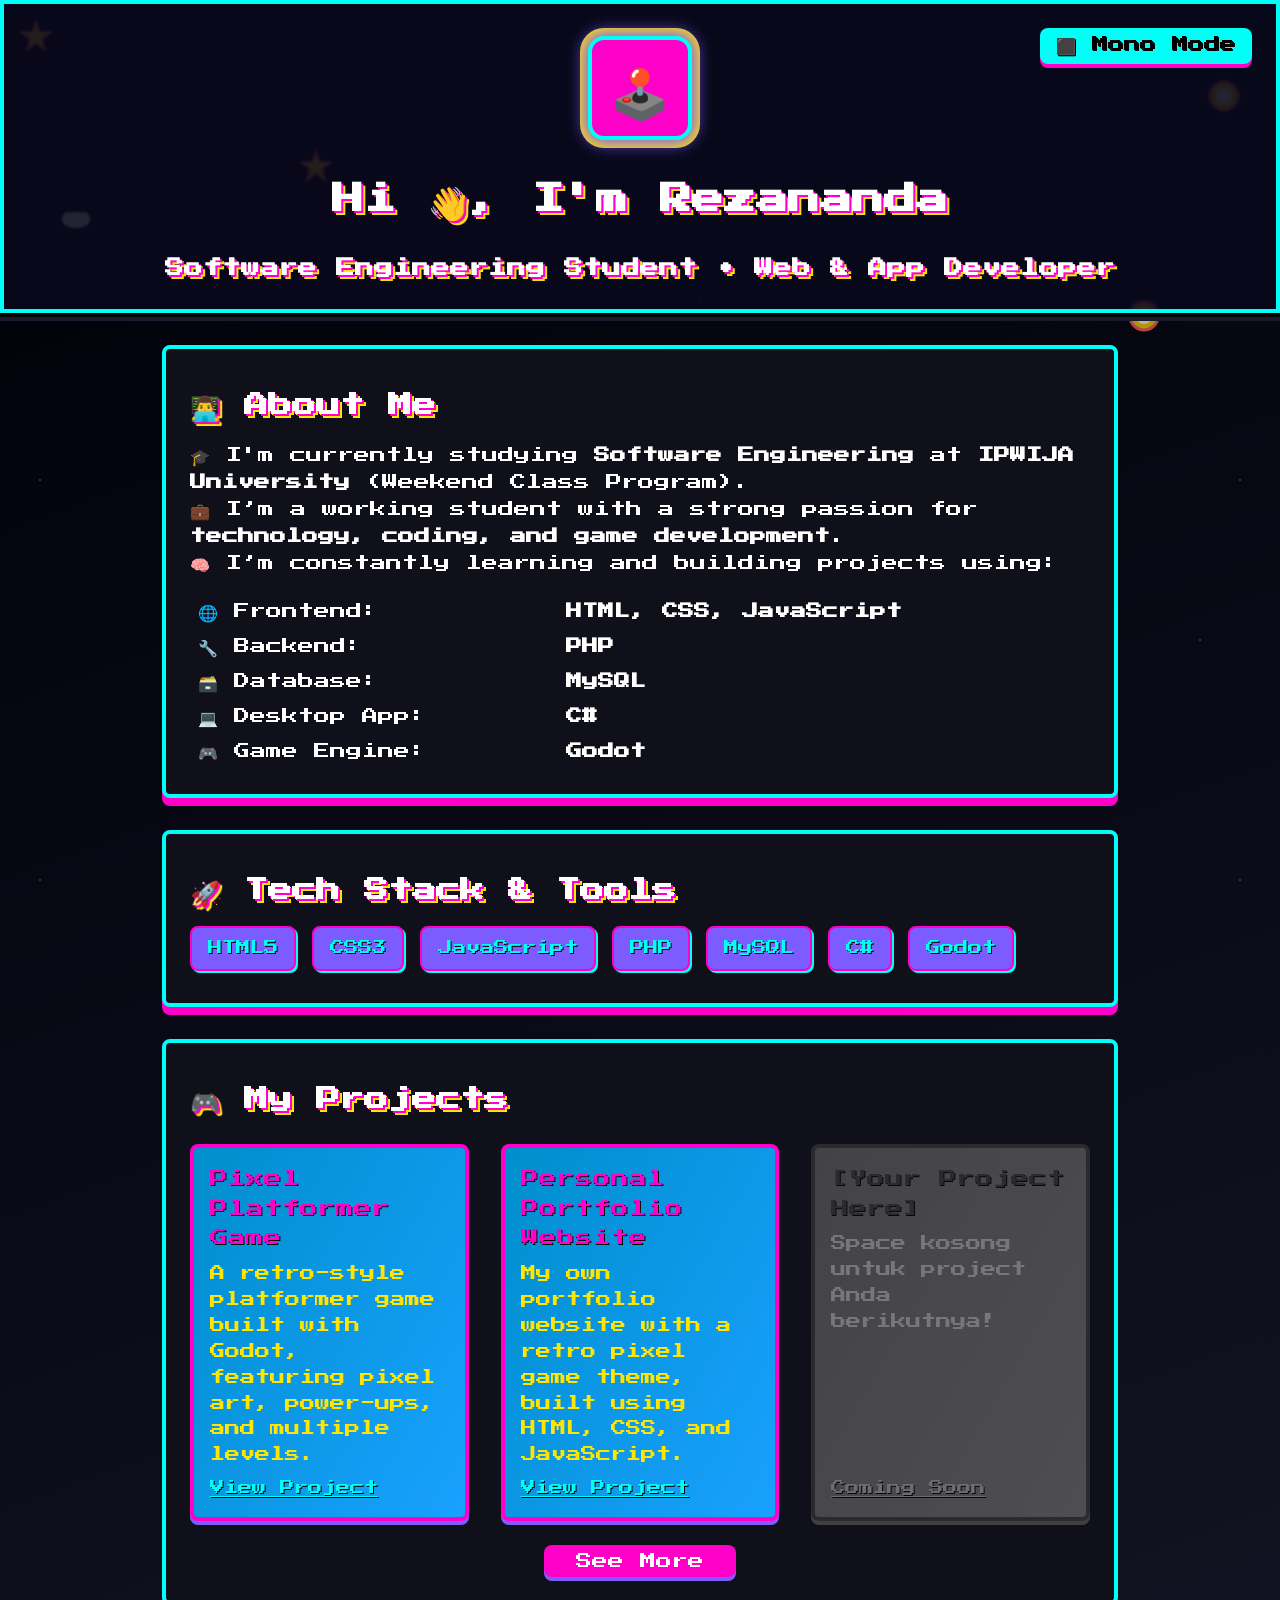
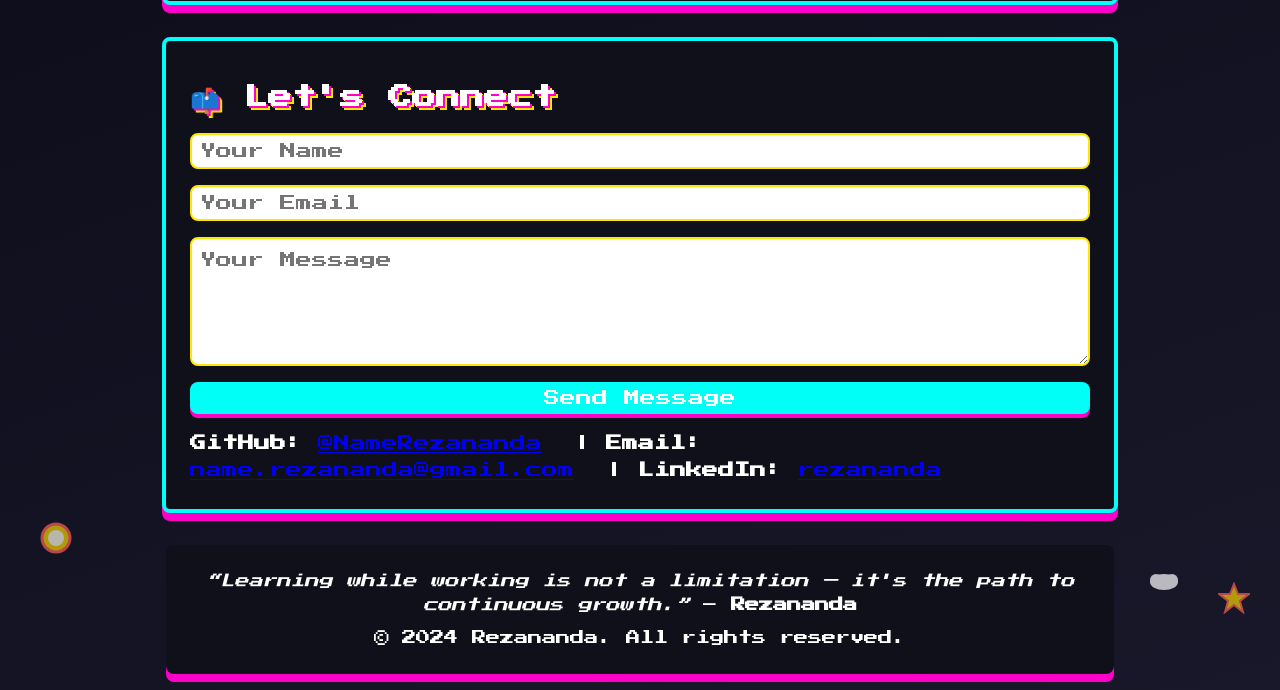
<file: retro.html>
<!DOCTYPE html>
<html lang="id">
<head>
  <meta charset="UTF-8">
  <meta name="viewport" content="width=device-width, initial-scale=1.0">
  <title>Rezananda Portfolio</title>
  <!-- Google Fonts: Press Start 2P -->
  <link href="https://fonts.googleapis.com/css2?family=Press+Start+2P&display=swap" rel="stylesheet">
  <style>
    :root {
      --pixel-font: 'Press Start 2P', cursive;
      --colorful1: #00fff7; /* Neon Cyan */
      --colorful2: #ff00c8; /* Neon Pink */
      --colorful3: #ffe600; /* Neon Yellow */
      --colorful4: #7c5cff; /* Neon Purple */
      --colorful5: #00b2ff; /* Neon Blue */
      --bg-light: #0a0a1a; /* Space Black */
      --bg-dark: #000008; /* AMOLED Black */
      --text-light: #e0e6ff;
      --text-dark: #fff;
      --card-bg-light: #18182a;
      --card-bg-dark: #10101a;
      --border-pixel: 4px solid #00fff7;
      --shadow-pixel: 0 0 0 4px #000, 0 0 0 8px #1a1a2f;
    }
    body.mono {
      --colorful1: #fff;
      --colorful2: #000;
      --colorful3: #fff;
      --colorful4: #000;
      --colorful5: #fff;
      --bg-light: #000;
      --bg-dark: #000;
      --text-light: #fff;
      --text-dark: #fff;
      --card-bg-light: #000;
      --card-bg-dark: #000;
      --border-pixel: 4px solid #fff;
      --shadow-pixel: 0 0 0 4px #000, 0 0 0 8px #fff;
      background: #000 !important;
      color: #fff !important;
    }
    body.mono .pixel-border,
    body.mono .about, body.mono .tech-stack, body.mono .projects, body.mono .contact, body.mono footer {
      background: #000 !important;
      color: #fff !important;
      border-color: #fff !important;
      box-shadow: 0 8px 0 #fff !important;
    }
    body.mono .tech-icon,
    body.mono .project-card,
    body.mono .contact-form input,
    body.mono .contact-form textarea,
    body.mono .contact-form button {
      background: #000 !important;
      color: #fff !important;
      border-color: #fff !important;
      box-shadow: 2px 2px 0 #fff !important;
      text-shadow: none !important;
    }
    body.mono .project-title,
    body.mono .project-link {
      color: #fff !important;
      text-shadow: none !important;
    }
    body.mono .decor-pixel,
    body.mono body::before,
    body.mono body.dark::before {
      display: none !important;
    }
    body.mono .toggle-mode,
    body.mono #modeSwitchBtn,
    body.mono .contact-form button {
      background: #fff !important;
      color: #000 !important;
      border-color: #fff !important;
      box-shadow: 0 4px #000 !important;
      text-shadow: none !important;
      transition: background 0.2s, color 0.2s;
    }
    body.mono .toggle-mode:active,
    body.mono #modeSwitchBtn:active,
    body.mono .contact-form button:active {
      background: #000 !important;
      color: #fff !important;
      border-color: #fff !important;
    }
    body.mono .toggle-mode:hover,
    body.mono #modeSwitchBtn:hover,
    body.mono .contact-form button:hover {
      background: #e0e0e0 !important;
      color: #000 !important;
      border-color: #fff !important;
    }
    body {
      font-family: var(--pixel-font);
      background: linear-gradient(160deg, #fff 0%, #fff 100%);
      color: #181825;
      margin: 0;
      min-height: 100vh;
      transition: background 0.3s, color 0.3s;
      position: relative;
      overflow-x: hidden;
      line-height: 1.7;
    }
    body::before {
      display: none;
    }
    body, p, li, textarea {
      line-height: 1.7;
    }
    @keyframes stars-move {
      0% { background-position: 0 0, 0 0, 0 0, 0 0, 0 0; }
      100% { background-position: 400px 800px, 600px 1200px, 800px 1600px, 1000px 2000px, 1200px 2400px; }
    }
    body.dark {
      background: linear-gradient(160deg, #000008 0%, #18182a 100%);
      color: var(--text-dark);
    }
    body.dark::before {
      display: block;
      content: '';
      position: fixed;
      top: 0; left: 0; right: 0; bottom: 0;
      z-index: 0;
      pointer-events: none;
      background: 
        repeating-radial-gradient(circle at 10% 20%, #fff 0 1px, transparent 1px 100%),
        repeating-radial-gradient(circle at 80% 60%, #fff 0 1px, transparent 1px 100%),
        repeating-radial-gradient(circle at 50% 80%, #fff 0 1px, transparent 1px 100%),
        repeating-radial-gradient(circle at 70% 30%, #fff 0 1px, transparent 1px 100%),
        repeating-radial-gradient(circle at 30% 50%, #fff 0 1px, transparent 1px 100%);
      background-size: 400px 400px, 600px 600px, 800px 800px, 1000px 1000px, 1200px 1200px;
      opacity: 0.18;
      animation: stars-move 60s linear infinite;
    }
    .pixel-border {
      border: var(--border-pixel);
      box-shadow: var(--shadow-pixel);
      border-radius: 0;
      background: rgba(255,255,255,0.85);
      backdrop-filter: blur(1px);
    }
    body.dark .pixel-border {
      background: rgba(10,10,30,0.85);
    }
    header {
      display: flex;
      flex-direction: column;
      align-items: center;
      padding: 2rem 1rem 1rem 1rem;
      position: relative;
    }
    .avatar {
      width: 96px;
      height: 96px;
      background: var(--colorful2);
      border-radius: 16px;
      margin-bottom: 1rem;
      display: flex;
      align-items: center;
      justify-content: center;
      font-size: 3rem;
      color: var(--colorful1);
      border: 4px solid var(--colorful1);
      box-shadow: 0 0 16px 4px var(--colorful4), 0 0 0 8px var(--colorful3);
    }
    .toggle-mode {
      position: absolute;
      top: 1.5rem;
      right: 1.5rem;
      background: var(--colorful1);
      color: #000;
      border: none;
      font-family: var(--pixel-font);
      font-size: 1rem;
      padding: 0.5rem 1rem;
      cursor: pointer;
      border-radius: 8px;
      box-shadow: 0 4px var(--colorful2);
      transition: background 0.2s;
      text-shadow: 1px 1px #000;
    }
    .toggle-mode:active {
      background: var(--colorful2);
      color: var(--colorful1);
    }
    h1, h2, h3, h4 {
      font-family: var(--pixel-font);
      margin: 0.5em 0;
      text-shadow: 2px 2px var(--colorful2), 4px 4px var(--colorful3);
    }
    .decor-pixel {
      position: absolute;
      width: 32px;
      height: 32px;
      z-index: 0;
      opacity: 0.7;
      pointer-events: none;
      transition: transform 0.3s cubic-bezier(.4,2,.6,1), box-shadow 0.3s;
    }
    .decor-pixel:hover {
      transform: scale(1.25) rotate(-10deg);
      box-shadow: 0 0 24px 8px #fffbe6, 0 0 0 4px #ffe600;
      z-index: 10;
    }
    .about, .tech-stack, .projects, .contact, footer {
      max-width: 900px;
      margin: 2rem auto;
      padding: 1.5rem;
      background: #fffbe6;
      box-shadow: 0 8px 0 var(--colorful4);
      border-radius: 0.5rem;
      position: relative;
      z-index: 1;
      transition: transform 0.25s cubic-bezier(.4,2,.6,1), box-shadow 0.25s;
    }
    .about:hover, .tech-stack:hover, .projects:hover, .contact:hover, footer:hover {
      transform: scale(1.025) translateY(-4px);
      box-shadow: 0 16px 24px -8px var(--colorful4), 0 8px 0 var(--colorful2);
      z-index: 2;
    }

    button, .toggle-mode, .contact-form button {
      transition: transform 0.18s cubic-bezier(.4,2,.6,1), box-shadow 0.18s, background 0.2s, color 0.2s;
    }
    button:hover, .toggle-mode:hover, .contact-form button:hover {
      transform: scale(1.08);
      box-shadow: 0 6px 16px 0 var(--colorful1), 0 4px var(--colorful2);
      filter: brightness(1.1);
    }

    .project-card {
      transition: transform 0.22s cubic-bezier(.4,2,.6,1), box-shadow 0.22s;
    }
    .project-card:hover {
      transform: scale(1.04) translateY(-6px);
      box-shadow: 0 12px 32px -8px var(--colorful4), 0 8px 0 var(--colorful2);
      z-index: 2;
    }
    body.dark .about, body.dark .tech-stack, body.dark .projects, body.dark .contact, body.dark footer {
      background: var(--card-bg-dark);
      box-shadow: 0 8px 0 var(--colorful2);
    }
    .tech-icons {
      display: flex;
      flex-wrap: wrap;
      gap: 1rem;
      margin-top: 1rem;
    }
    .tech-icon {
      background: var(--colorful4);
      color: var(--colorful1);
      padding: 0.5rem 1rem;
      border-radius: 8px;
      font-size: 0.9rem;
      border: 2px solid var(--colorful2);
      box-shadow: 2px 2px 0 var(--colorful1);
      margin-bottom: 0.5rem;
      text-shadow: 1px 1px #fff;
    }
    body.dark .tech-icon {
      text-shadow: 1px 1px #000;
    }
    .projects-list {
      display: grid;
      grid-template-columns: repeat(auto-fit, minmax(240px, 1fr));
      gap: 2rem;
      margin-top: 1.5rem;
    }
    .project-card {
      background: #fff;
      color: #181825;
      border: 4px solid var(--colorful2);
      border-radius: 0.5rem;
      box-shadow: 0 4px 0 var(--colorful4);
      padding: 1rem;
      min-height: 180px;
      display: flex;
      flex-direction: column;
      justify-content: space-between;
      font-size: 0.95rem;
      transition: transform 0.2s;
      background-image: linear-gradient(120deg, rgba(255,255,255,0.2) 0%, rgba(255,230,0,0.08) 100%);
    }
    body.dark .project-card {
      background: var(--colorful5);
      color: var(--colorful3);
      background-image: linear-gradient(120deg, rgba(0,0,0,0.2) 0%, rgba(124,92,255,0.2) 100%);
    }
    .project-title {
      font-size: 1.1rem;
      margin-bottom: 0.5rem;
      color: var(--colorful2);
      text-shadow: 1px 1px #fff;
    }
    body.dark .project-title {
      text-shadow: 1px 1px #000;
    }
    .project-desc {
      flex: 1;
      margin-bottom: 0.5rem;
    }
    .project-link {
      color: var(--colorful1);
      text-decoration: underline;
      font-size: 0.9rem;
      text-shadow: 1px 1px #fff;
    }
    body.dark .project-link {
      text-shadow: 1px 1px #000;
    }
    .contact-form {
      display: flex;
      flex-direction: column;
      gap: 1rem;
      margin-top: 1rem;
    }
    .contact-form input, .contact-form textarea {
      font-family: var(--pixel-font);
      font-size: 1rem;
      padding: 0.5rem;
      border: 2px solid var(--colorful3);
      border-radius: 8px;
      background: #fff;
      color: var(--colorful1);
      outline: none;
      transition: border 0.2s;
    }
    .contact-form input:focus, .contact-form textarea:focus {
      border: 2px solid var(--colorful1);
    }
    .contact-form button {
      font-family: var(--pixel-font);
      font-size: 1rem;
      background: var(--colorful1);
      color: #fff;
      border: none;
      border-radius: 8px;
      padding: 0.5rem 1.5rem;
      cursor: pointer;
      box-shadow: 0 4px var(--colorful2);
      transition: background 0.2s;
    }
    .contact-form button:active {
      background: var(--colorful2);
      color: var(--colorful1);
    }
    footer {
      text-align: center;
      font-size: 0.9rem;
      margin-bottom: 1rem;
      background: transparent;
      box-shadow: none;
    }
    /* Pixel decorations */
    .star {
      background: url('data:image/svg+xml;utf8,<svg width="32" height="32" xmlns="http://www.w3.org/2000/svg"><polygon points="16,2 20,12 31,12 22,19 25,30 16,23 7,30 10,19 1,12 12,12" fill="%23f5d300" stroke="%23ff5e5b" stroke-width="2"/></svg>') no-repeat center/contain;
    }
    .coin {
      background: url('data:image/svg+xml;utf8,<svg width="32" height="32" xmlns="http://www.w3.org/2000/svg"><ellipse cx="16" cy="16" rx="14" ry="14" fill="%23f5d300" stroke="%23ff5e5b" stroke-width="3"/><ellipse cx="16" cy="16" rx="8" ry="8" fill="%23fffbe6"/></svg>') no-repeat center/contain;
    }
    .cloud {
      background: url('data:image/svg+xml;utf8,<svg width="32" height="32" xmlns="http://www.w3.org/2000/svg"><ellipse cx="16" cy="20" rx="14" ry="8" fill="%23fff"/><ellipse cx="8" cy="18" rx="6" ry="6" fill="%23fff"/><ellipse cx="24" cy="18" rx="6" ry="6" fill="%23fff"/></svg>') no-repeat center/contain;
    }
    .rocket {
      background: url('data:image/svg+xml;utf8,<svg width="32" height="32" xmlns="http://www.w3.org/2000/svg"><g><rect x="14" y="4" width="4" height="16" fill="%23fff" stroke="%23000" stroke-width="2"/><polygon points="16,2 20,8 12,8" fill="%23fff" stroke="%23000" stroke-width="2"/><rect x="13" y="20" width="6" height="6" fill="%23fff" stroke="%23000" stroke-width="2"/><polygon points="16,26 19,32 13,32" fill="%23fff" stroke="%23000" stroke-width="2"/></g></svg>') no-repeat center/contain;
      display: none;
    }
    body.mono .rocket {
      display: block !important;
    }
    @media (max-width: 600px) {
      .about, .tech-stack, .projects, .contact {
        padding: 0.7rem;
      }
      .projects-list {
        gap: 1rem;
      }
      .project-card {
        min-height: 120px;
        font-size: 0.85rem;
      }
      #modeSwitchBtn {
        min-width: unset;
        padding-left: 10px;
        padding-right: 10px;
      }
      #modeSwitchBtn[data-mobile="true"] {
        font-size: 1.5em;
      }
    }
    .see-more-btn {
      font-family: var(--pixel-font);
      font-size: 1rem;
      background: var(--colorful2);
      color: #fff;
      border: none;
      border-radius: 8px;
      padding: 0.5rem 2rem;
      cursor: pointer;
      box-shadow: 0 4px var(--colorful4);
      margin: 0 auto;
      transition: background 0.2s, color 0.2s, transform 0.18s cubic-bezier(.4,2,.6,1), box-shadow 0.18s;
    }
    .see-more-btn:hover {
      background: var(--colorful1);
      color: #000;
      transform: scale(1.08);
      box-shadow: 0 6px 16px 0 var(--colorful1), 0 4px var(--colorful2);
      filter: brightness(1.1);
    }
    body.mono .see-more-btn {
      border: 2px solid #fff !important;
      box-shadow: 0 4px #fff !important;
      background: #000 !important;
      color: #fff !important;
    }
    body.mono .see-more-btn:hover {
      background: #fff !important;
      color: #000 !important;
      border: 2px solid #fff !important;
      box-shadow: 0 6px 16px 0 #fff, 0 4px #fff !important;
    }
    .invisible-table {
      border-collapse: collapse;
      width: 100%;
    }

    .invisible-table td {
      border: none;
      padding: 4px 8px;
      vertical-align: top;
    }
  </style>
</head>
<body>
  <!-- Pixel Decorations -->
  <div class="decor-pixel star" style="top: 20px; left: 20px;"></div>
  <div class="decor-pixel coin" style="top: 80px; right: 40px;"></div>
  <div class="decor-pixel cloud" style="top: 200px; left: 60px;"></div>
  <div class="decor-pixel star" style="bottom: 60px; right: 30px;"></div>
  <div class="decor-pixel coin" style="bottom: 120px; left: 40px;"></div>
  <!-- Tambahan dekorasi -->
  <div class="decor-pixel star" style="top: 150px; left: 300px;"></div>
  <div class="decor-pixel coin" style="top: 300px; right: 120px;"></div>
  <div class="decor-pixel cloud" style="top: 400px; left: 200px;"></div>
  <div class="decor-pixel star" style="bottom: 200px; right: 200px;"></div>
  <div class="decor-pixel coin" style="bottom: 250px; left: 300px;"></div>
  <div class="decor-pixel cloud" style="bottom: 80px; right: 100px;"></div>
  <!-- Dekorasi roket khusus mono mode -->
  <div class="decor-pixel rocket" style="top: 60px; left: 50%; transform: translateX(-50%) rotate(-20deg);"></div>

  <header class="pixel-border">
    <button class="toggle-mode" id="modeSwitchBtn">🌙 Dark Mode</button>
    <div class="avatar">🕹️</div>
    <h1>Hi 👋, I'm Rezananda</h1>
    <h3>Software Engineering Student • Web & App Developer</h3>
  </header>

  <section class="about pixel-border">
    <h2>👨‍💻 About Me</h2>
    <p>🎓 I'm currently studying <b>Software Engineering</b> at <b>IPWIJA University</b> (Weekend Class Program).<br>
    💼 I’m a working student with a strong passion for <b>technology, coding, and game development</b>.<br>
    🧠 I’m constantly learning and building projects using:</p>
    <table class="invisible-table">
      <tr>
        <td>🌐 Frontend:</td>
        <td><b>HTML, CSS, JavaScript</b></td>
      </tr>
      <tr>
        <td>🔧 Backend:</td>
        <td><b>PHP</b></td>
      </tr>
      <tr>
        <td>🗃️ Database:</td>
        <td><b>MySQL</b></td>
      </tr>
      <tr>
        <td>💻 Desktop App:</td>
        <td><b>C#</b></td>
      </tr>
      <tr>
        <td>🎮 Game Engine:</td>
        <td><b>Godot</b></td>
      </tr>
    </table>
  </section>

  <section class="tech-stack pixel-border">
    <h2>🚀 Tech Stack & Tools</h2>
    <div class="tech-icons">
      <div class="tech-icon">HTML5</div>
      <div class="tech-icon">CSS3</div>
      <div class="tech-icon">JavaScript</div>
      <div class="tech-icon">PHP</div>
      <div class="tech-icon">MySQL</div>
      <div class="tech-icon">C#</div>
      <div class="tech-icon">Godot</div>
    </div>
  </section>

  <section class="projects pixel-border">
    <h2>🎮 My Projects</h2>
    <div class="projects-list">
      <!-- Example Project Card -->
      <div class="project-card">
        <div class="project-title">Pixel Platformer Game</div>
        <div class="project-desc">A retro-style platformer game built with Godot, featuring pixel art, power-ups, and multiple levels.</div>
        <a class="project-link" href="#" target="_blank">View Project</a>
      </div>
      <div class="project-card">
        <div class="project-title">Personal Portfolio Website</div>
        <div class="project-desc">My own portfolio website with a retro pixel game theme, built using HTML, CSS, and JavaScript.</div>
        <a class="project-link" href="#" target="_blank">View Project</a>
      </div>
      <!-- Tambahkan project lain di sini -->
      <div class="project-card" style="opacity:0.5;filter:grayscale(1);">
        <div class="project-title">[Your Project Here]</div>
        <div class="project-desc">Space kosong untuk project Anda berikutnya!</div>
        <span class="project-link">Coming Soon</span>
      </div>
    </div>
    <div style="text-align:center; margin-top:1.5rem;">
      <button class="see-more-btn">See More</button>
    </div>
  </section>

  <section class="contact pixel-border">
    <h2>📫 Let's Connect</h2>
    <form class="contact-form" autocomplete="off">
      <input type="text" name="name" placeholder="Your Name" required>
      <input type="email" name="email" placeholder="Your Email" required>
      <textarea name="message" rows="4" placeholder="Your Message" required></textarea>
      <button type="submit">Send Message</button>
    </form>
    <div style="margin-top:1rem;">
      <b>GitHub:</b> <a href="https://github.com/NameRezananda" target="_blank">@NameRezananda</a> &nbsp;|
      <b>Email:</b> <a href="mailto:name.rezananda@gmail.com">name.rezananda@gmail.com</a> &nbsp;|
      <b>LinkedIn:</b> <a href="https://linkedin.com/in/rezananda" target="_blank">rezananda</a>
    </div>
  </section>

  <footer>
    <div style="margin-bottom:0.5rem;">
      <em>“Learning while working is not a limitation — it's the path to continuous growth.”</em> – <b>Rezananda</b>
    </div>
    <div>© 2024 Rezananda. All rights reserved.</div>
  </footer>

  <script>
    // 3-way mode switch: Light → Dark → Mono → Light ...
    const modeSwitchBtn = document.getElementById('modeSwitchBtn');
    const body = document.body;
    // 0 = light, 1 = dark, 2 = mono
    let modeIndex = 1;
    const modeLabels = [
      '🌙 Dark Mode', // light
      '⬛ Mono Mode', // dark
      '☀️ Light Mode' // mono
    ];
    const modeIcons = [
      '🌙', // light
      '⬛', // dark
      '☀️'  // mono
    ];
    function setMode(idx) {
      body.classList.remove('dark', 'mono');
      if (idx === 1) body.classList.add('dark');
      if (idx === 2) body.classList.add('mono');
      // Cek apakah mobile
      const isMobile = window.matchMedia('(max-width: 600px)').matches;
      if (isMobile) {
        modeSwitchBtn.textContent = modeIcons[idx];
        modeSwitchBtn.setAttribute('data-mobile', 'true');
      } else {
        modeSwitchBtn.textContent = modeLabels[idx];
        modeSwitchBtn.removeAttribute('data-mobile');
      }
    }
    modeSwitchBtn.addEventListener('click', () => {
      modeIndex = (modeIndex + 1) % 3;
      setMode(modeIndex);
    });
    // Set initial mode
    setMode(modeIndex);
    // Update mode label/icon on resize
    window.addEventListener('resize', () => setMode(modeIndex));
    // Contact form dummy handler
    document.querySelector('.contact-form').addEventListener('submit', function(e) {
      e.preventDefault();
      alert('Thank you for your message!');
      this.reset();
    });
  </script>
</body>
</html>
</file>
